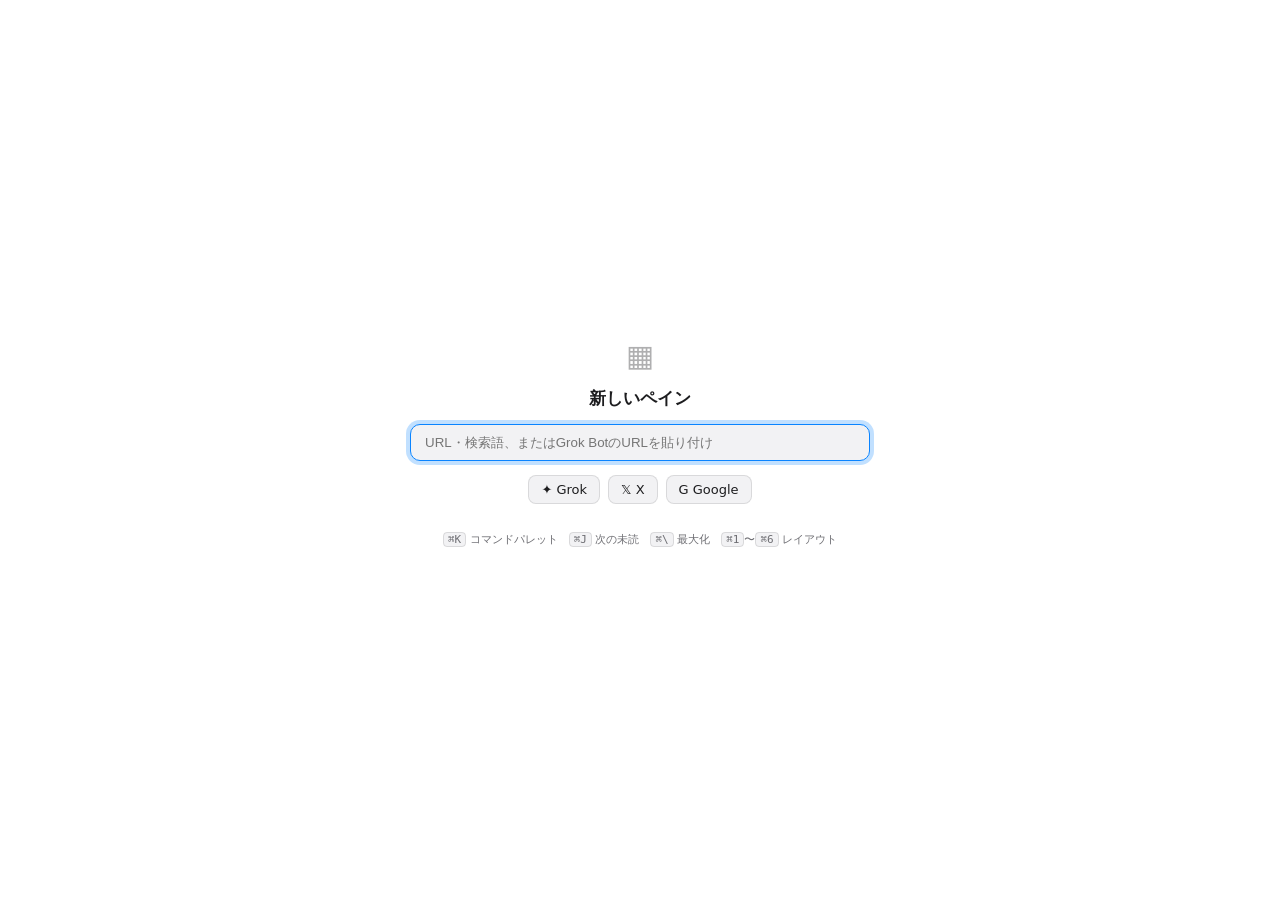
<file: src/newtab.html>
<!DOCTYPE html><html lang="ja"><head><meta charset="utf-8"><title>新しいペイン</title>
<meta http-equiv="Content-Security-Policy" content="default-src 'self'; style-src 'self' 'unsafe-inline'; script-src 'self'">
<link rel="stylesheet" href="newtab.css"></head><body>
<main>
  <div class="logo">▦</div>
  <h1>新しいペイン</h1>
  <form id="f"><input id="u" autofocus spellcheck="false" autocomplete="off" placeholder="URL・検索語、またはGrok BotのURLを貼り付け"></form>
  <div class="quick">
    <a href="https://grok.com/">✦ Grok</a>
    <a href="https://x.com/">𝕏 X</a>
    <a href="https://www.google.com/">G Google</a>
  </div>
  <p class="hint"><kbd>⌘K</kbd> コマンドパレット　<kbd>⌘J</kbd> 次の未読　<kbd>⌘\</kbd> 最大化　<kbd>⌘1</kbd>〜<kbd>⌘6</kbd> レイアウト</p>
</main>
<script src="newtab.js"></script></body></html>
</file>
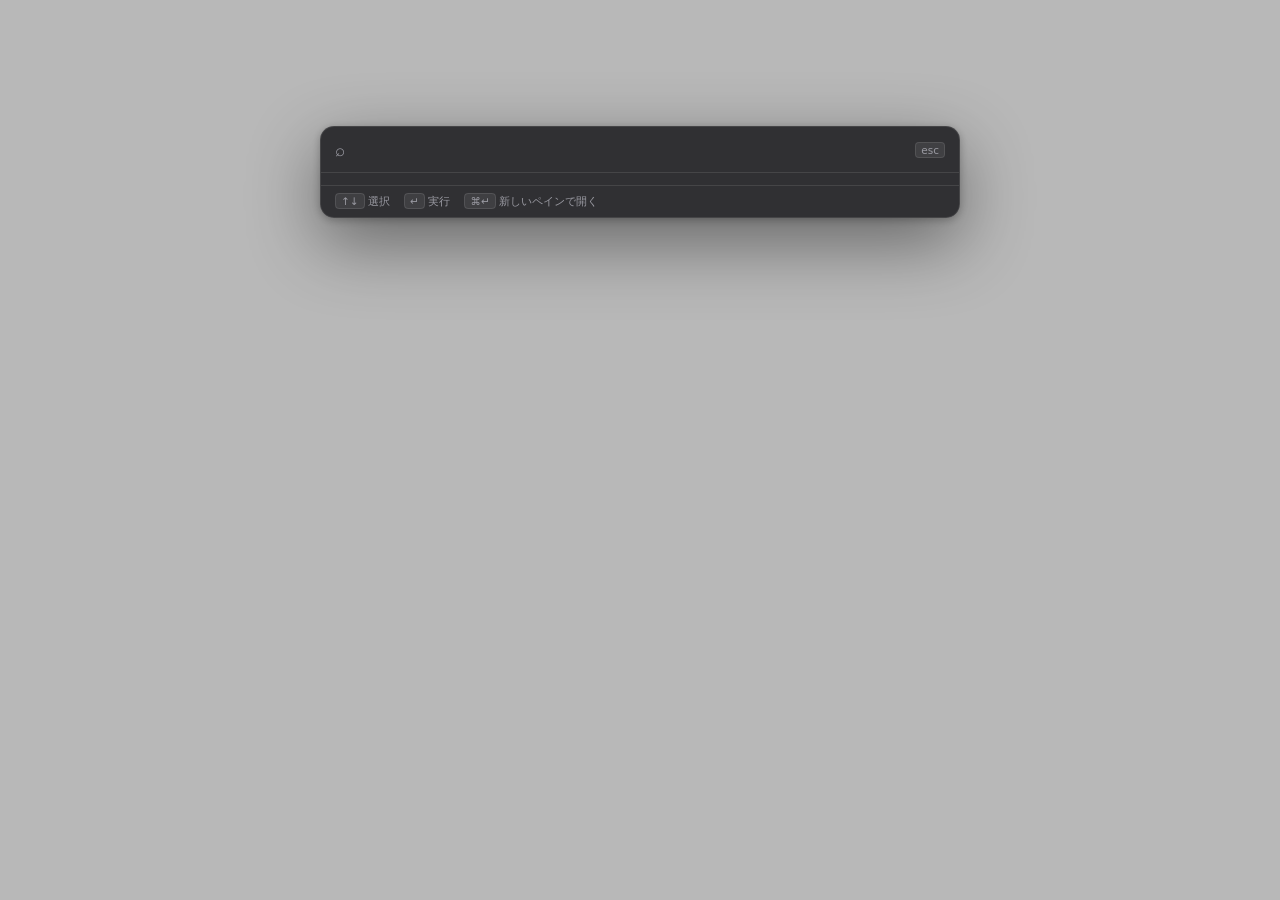
<file: src/overlay.html>
<!DOCTYPE html><html lang="ja"><head><meta charset="utf-8">
<meta http-equiv="Content-Security-Policy" content="default-src 'self'; style-src 'self' 'unsafe-inline'; img-src 'self' https: data:">
<link rel="stylesheet" href="overlay.css"></head><body>
<div id="scrim"></div>
<div id="apshadow"></div>
<div id="upop" role="tooltip"></div>
<div id="box" role="dialog" aria-modal="true">
  <div id="update-panel"></div>
  <div id="approve-settings-panel"></div>
  <div id="inwrap"><span id="icon">⌕</span><input id="q" spellcheck="false" autocomplete="off"><kbd>esc</kbd></div>
  <div id="list" role="listbox"></div>
  <div id="foot"><span><kbd>↑↓</kbd> 選択</span><span><kbd>↵</kbd> 実行</span><span><kbd>⌘↵</kbd> 新しいペインで開く</span></div>
</div>
<div id="ins" role="dialog" aria-modal="true" aria-label="Botへの指示">
  <div class="ins-box">
    <div class="ins-head"><code id="ins-tid"></code><span id="ins-bot"></span><span id="ins-task"></span></div>
    <div id="ins-ask" hidden></div>
    <div id="ins-list" hidden></div>
    <div id="ins-choices" hidden></div>
    <div class="ins-in"><span class="ins-icon">✦</span><textarea id="ins-text" rows="1" spellcheck="false" placeholder="Botへの指示"></textarea><button id="ins-send" type="button">送信</button></div>
    <div class="ins-foot"><span id="ins-note"></span><button id="ins-settings" type="button">設定を開く</button><span class="sp"></span><span id="ins-count"></span><span><kbd>↵</kbd> 送信</span><span><kbd>⇧↵</kbd> 改行</span><span><kbd>esc</kbd> 閉じる</span></div>
  </div>
</div>
<script src="approve-setting.js"></script><script src="sidebar-rules.js"></script><script src="instruct-rules.js"></script><script src="overlay.js"></script></body></html>
</file>
<file: src/newtab.css>
:root{color-scheme:light dark;--bg:#1c1c1e;--text:#ececf0;--dim:#8e8e93;--field:#2c2c2e;--line:rgba(255,255,255,.1);--accent:#0a84ff}
@media (prefers-color-scheme:light){:root{--bg:#fff;--text:#1d1d1f;--dim:#6e6e73;--field:#f2f2f4;--line:rgba(0,0,0,.1)}}
html,body{margin:0;height:100%;overflow:hidden;background:var(--bg);color:var(--text);font:13px -apple-system,BlinkMacSystemFont,"Hiragino Sans","Noto Sans JP",system-ui,sans-serif}
main{height:100%;box-sizing:border-box;display:flex;flex-direction:column;align-items:center;justify-content:center;gap:14px;padding:16px;text-align:center}
.logo{font-size:30px;opacity:.35}
h1{margin:0;font-size:17px;font-weight:600}
form{width:min(460px,92%)}
input{width:100%;box-sizing:border-box;padding:10px 14px;border-radius:10px;border:1px solid var(--line);background:var(--field);color:var(--text);font:14px inherit;outline:none;transition:box-shadow .15s,border-color .15s}
input:focus{border-color:var(--accent);box-shadow:0 0 0 4px color-mix(in srgb,var(--accent) 25%,transparent)}
.quick{display:flex;gap:8px;flex-wrap:wrap;justify-content:center}
.quick a{color:var(--text);text-decoration:none;padding:6px 12px;border-radius:8px;background:var(--field);border:1px solid var(--line);transition:transform .12s}
.quick a:hover{transform:translateY(-1px)}
.hint{color:var(--dim);font-size:11px;line-height:2}
kbd{font:10.5px inherit;border:1px solid var(--line);border-radius:4px;padding:0 4px;background:var(--field)}
</file>
<file: src/overlay.css>
:root{--font:-apple-system,BlinkMacSystemFont,"SF Pro Text","Hiragino Sans","Noto Sans JP",system-ui,sans-serif;
  --panel:rgba(36,36,40,.92);--text:#ececf0;--dim:#9a9aa2;--line:rgba(255,255,255,.1);--sel:rgba(10,132,255,.9);--ctl:rgba(255,255,255,.08);--ctl-hi:rgba(255,255,255,.13);--glow:#ff9f0a}
body.light{--panel:rgba(250,250,252,.94);--text:#1d1d1f;--dim:#6e6e73;--line:rgba(0,0,0,.1);--ctl:rgba(0,0,0,.05);--ctl-hi:rgba(0,0,0,.09)}
*{box-sizing:border-box}
html,body{margin:0;height:100%;background:transparent;font:13px var(--font);color:var(--text);-webkit-font-smoothing:antialiased;overflow:hidden}
#scrim{position:fixed;inset:0;background:rgba(0,0,0,.28);animation:fade .12s ease-out}
#box{position:absolute;left:50%;top:14%;width:min(640px,90vw);transform:translateX(-50%);background:var(--panel);backdrop-filter:blur(30px) saturate(180%);
  border:1px solid var(--line);border-radius:14px;box-shadow:0 24px 70px rgba(0,0,0,.45),0 2px 8px rgba(0,0,0,.25);overflow:hidden;animation:pop .14s cubic-bezier(.2,.9,.3,1.2)}
@keyframes pop{from{opacity:0;transform:translateX(-50%) scale(.97) translateY(-6px)}}
@keyframes fade{from{opacity:0}}
#inwrap{display:flex;align-items:center;gap:8px;padding:12px 14px;border-bottom:1px solid var(--line)}
#icon{color:var(--dim);font-size:17px}
#q{flex:1;border:0;outline:0;background:transparent;color:var(--text);font:16px var(--font)}
#q::placeholder{color:var(--dim)}
kbd{font:10.5px var(--font);color:var(--dim);background:var(--ctl);border:1px solid var(--line);border-radius:4px;padding:1px 5px}
#list{max-height:min(420px,60vh);overflow-y:auto;padding:6px}
.sec{font-size:10.5px;font-weight:600;letter-spacing:.04em;color:var(--dim);padding:8px 10px 4px}
.it{display:flex;align-items:center;gap:10px;padding:7px 10px;border-radius:8px;cursor:default}
.it .ic{width:18px;height:18px;display:grid;place-items:center;flex:none;color:var(--dim)}
.it .ic img{width:16px;height:16px;border-radius:3px}
.it .ic .dot{width:9px;height:9px;border-radius:50%}
.it .lb{flex:1;min-width:0;overflow:hidden;white-space:nowrap;text-overflow:ellipsis}
.it .lb small{color:var(--dim);margin-left:8px}
.it .rt{color:var(--dim);font-size:11px;display:flex;gap:6px;align-items:center;flex:none}
.it .bd{background:#ff453a;color:#fff;border-radius:9px;padding:0 6px;font-weight:700;font-size:10.5px}
.it.sel{background:var(--sel);color:#fff}
.it.sel .rt,.it.sel small,.it.sel .ic{color:rgba(255,255,255,.85)}
.it.sel kbd{color:#fff;background:rgba(255,255,255,.2);border-color:transparent}
.empty{padding:18px;color:var(--dim);text-align:center}
#foot{display:flex;gap:14px;padding:8px 14px;border-top:1px solid var(--line);color:var(--dim);font-size:11px}
body.prompt #foot{display:none}

/* 診断: rows wrap (version / settings / counts are longer than a palette item) */
body.diag .it .lb{white-space:normal}
body.diag .it .lb small{display:block;margin-left:0}

/* 対応キュー (#01): the name on one line, the reason / last check under it (long names end with …; the full text is the row's tooltip) */
body.queue .it .lb small{display:block;margin-left:0;overflow:hidden;text-overflow:ellipsis}

#bc-text,#bc-foot{display:none}
body.bc #q{display:none} body.bc #foot{display:none}
body.bc #bc-text{display:block;width:calc(100% - 28px);margin:10px 14px 4px;min-height:110px;max-height:40vh;resize:vertical;border:1px solid var(--line);border-radius:8px;background:var(--ctl);color:var(--text);font:14px var(--font);padding:8px 10px;outline:none}
body.bc #bc-text:focus{border-color:var(--sel)}
body.bc #bc-foot{display:flex;align-items:center;gap:8px;padding:8px 14px;border-top:1px solid var(--line);font-size:12px;color:var(--dim)}
#bc-foot .sp{flex:1}
#bc-foot button{border:1px solid var(--line);background:var(--ctl);color:var(--text);border-radius:6px;padding:3px 10px;font:12px var(--font)}
#bc-foot #bc-go{background:var(--sel);color:#fff;border-color:transparent}
#bc-foot button:disabled{opacity:.4}
.bci input{margin:0 4px 0 2px}
/* 一斉送信 (#12): preview / progress rows - the state on the right, the reason under the name; the text is read-only meanwhile */
body.bc.bcv #bc-text{opacity:.75}
.bcr .lb{white-space:normal}
.bcr .lb small.why{display:block;margin-left:0}
.bst{font-weight:600;font-size:11px;padding:1px 7px;border-radius:9px;background:var(--ctl);color:var(--text)}
.bst.s-ready,.bst.s-ok{background:rgba(48,209,88,.18);color:#30d158}
.bst.s-wake,.bst.s-wait,.bst.s-prep{background:rgba(100,210,255,.16);color:#64d2ff}
.bst.s-sent{background:rgba(10,132,255,.2);color:#0a84ff}
.bst.s-unsure{background:rgba(255,159,10,.2);color:#ff9f0a}
.bst.s-skip{color:var(--dim)}
.bcdry{color:#ff9f0a}

#upop{display:none;position:fixed;left:0;top:0;width:100%;background:var(--panel);backdrop-filter:blur(30px) saturate(180%);border:1px solid var(--line);border-radius:12px;box-shadow:0 12px 40px rgba(0,0,0,.4);padding:12px 14px;font-size:12.5px;line-height:1.5}
body.upop #scrim,body.upop #box{display:none}
body.upop #upop{display:block}
#upop h4{margin:0 0 6px;font-size:12px;color:var(--dim);font-weight:600}
#upop .row{display:flex;justify-content:space-between;gap:10px;margin:2px 0}
#upop .row b{font-variant-numeric:tabular-nums}
#upop .big{font-size:15px;font-weight:700}
#upop .sm{font-size:10.5px;color:var(--dim);margin:1px 0 6px}
#upop hr{border:0;border-top:1px solid var(--line);margin:8px 0}
#upop input{width:46px;background:var(--ctl);border:1px solid var(--line);border-radius:5px;color:var(--text);padding:1px 4px;font:12px var(--font);text-align:right}
#upop .g{color:#30d158}
#upop .ulink{display:inline-block;margin:2px 0 4px;padding:0;border:0;background:none;color:var(--accent,#0a84ff);font:inherit;font-size:11.5px;cursor:pointer;text-decoration:underline}

/* Botへの指示: the Spotlight-like box. main shows this page on the box's rect only (no dim; the margin around the box = outside: a click closes) */
#ins{display:none}
body.instruct #scrim,body.instruct #box,body.instruct #apshadow{display:none}
body.instruct #ins{display:flex;position:fixed;inset:0;align-items:center;justify-content:center;padding:12px 20px}
body.upop #ins{display:none}
.ins-box{width:100%;max-height:100%;display:flex;flex-direction:column;background:var(--panel);backdrop-filter:blur(30px) saturate(180%);border:1px solid var(--line);border-radius:16px;
  box-shadow:0 18px 50px rgba(0,0,0,.45),0 2px 8px rgba(0,0,0,.25);overflow:hidden;animation:inspop .14s cubic-bezier(.2,.9,.3,1.2)}
.ins-box>*{flex:none}
@keyframes inspop{from{opacity:0;transform:scale(.97) translateY(-4px)}}
.ins-head{display:flex;align-items:center;gap:8px;min-width:0;padding:11px 16px 0;font-size:12px;white-space:nowrap;overflow:hidden}
#ins-tid[hidden]{display:none}
#ins-tid{flex:none;max-width:40%;overflow:hidden;text-overflow:ellipsis;font:11.5px ui-monospace,SFMono-Regular,Menlo,monospace;color:var(--text);background:var(--ctl);border:1px solid var(--line);border-radius:5px;padding:1px 6px}
#ins-bot{flex:none;max-width:30%;overflow:hidden;text-overflow:ellipsis;background:rgba(10,132,255,.16);color:#0a84ff;border-radius:9px;padding:1px 8px;font-weight:600;font-size:11px}
#ins-bot[hidden]{display:none}
#ins-task{flex:1;min-width:0;overflow:hidden;text-overflow:ellipsis;color:var(--dim)}
.ins-in{display:flex;align-items:flex-start;gap:10px;padding:10px 12px 10px 16px}
.ins-icon{flex:none;color:var(--dim);font-size:19px;line-height:30px}
#ins-text{flex:1;min-width:0;height:30px;max-height:180px;resize:none;overflow-y:auto;border:0;outline:0;background:transparent;color:var(--text);font:19px/1.45 var(--font);padding:2px 0}
#ins-text::placeholder{color:var(--dim)}
#ins-send{flex:none;align-self:flex-end;margin-bottom:1px;border:0;border-radius:8px;background:var(--sel);color:#fff;font:600 13px var(--font);padding:6px 14px}
#ins-send:disabled{opacity:.4}
.ins-foot{display:flex;flex-wrap:wrap;justify-content:flex-end;align-items:center;gap:4px 10px;min-height:30px;padding:6px 16px 8px;border-top:1px solid var(--line);color:var(--dim);font-size:11px;white-space:nowrap}
.ins-foot .sp{flex:1}
#ins-note{min-width:0;overflow:hidden;text-overflow:ellipsis}
#ins-note.k-err{color:#ff6b6b}
#ins-note.k-warn{color:#ff9f0a}
#ins-settings{flex:none;border:1px solid var(--line);background:var(--ctl);color:var(--text);border-radius:6px;padding:2px 9px;font:11.5px var(--font)}
#ins-settings[hidden]{display:none}
#ins-count{font-variant-numeric:tabular-nums}
/* Botへの指示（webhook） in the 進捗サイドバー settings: what is set is told by its host only; the fields are always empty */
.hook-sec{margin-top:22px;padding-top:18px;border-top:1px solid var(--line)}
.hook-sec h3{margin:0 0 8px;font-size:14px;font-weight:650}
#hook-status{font-size:12.5px;margin:0 0 4px}
#hook-status b{font-weight:650}
#hook-error{min-height:1.4em;color:#ff6b6b;font-size:12px;line-height:1.4}
#hook-error.ok{color:#30d158}

/* 承認Bot popup: the page view sits on top of this dim backdrop; this only draws the dim + the drop shadow behind it */
#apshadow{display:none;position:fixed;border-radius:14px;box-shadow:0 28px 80px rgba(0,0,0,.55),0 4px 14px rgba(0,0,0,.35);background:#000}
body.approve #apshadow{display:block}
body.approve #box,body.approve #upop{display:none}
body.approve #scrim{background:rgba(0,0,0,.42)}

/* アップデート: a compact settings panel in the same surface as the other overlays. */
#update-panel{display:none}
#approve-settings-panel{display:none}
body.approve-settings #inwrap,body.approve-settings #list,body.approve-settings #foot,
body.approve-inline #inwrap,body.approve-inline #list,body.approve-inline #foot{display:none}
body.approve-settings #box{width:min(570px,90vw);max-height:80vh;overflow:auto}
body.approve-settings #approve-settings-panel{display:block;padding:26px 28px 24px}
body.approve-inline #scrim{background:rgba(0,0,0,.03);animation:none}
body.approve-inline #box{width:min(340px,calc(100vw - 16px));max-height:calc(100vh - 16px);overflow:auto;transform:none;animation:none}
body.approve-inline #approve-settings-panel{display:block;padding:16px}
.approve-inline-title{margin:0 0 10px;font-size:14px;font-weight:650}
body.approve-inline .approve-field{margin:10px 0}
body.approve-inline .update-actions{margin-top:8px;align-items:center}
body.approve-inline .update-actions button{padding:7px 11px}
body.approve-inline .update-actions .approve-reset{margin-left:auto;padding:4px 0;border:0;background:none;color:var(--dim);font-size:11px}
.approve-picker-label{margin:12px 0 5px;color:var(--dim);font-size:11px;font-weight:600}
.approve-picker{max-height:min(160px,25vh);overflow-y:auto;padding:2px;border:1px solid var(--line);border-radius:8px}
.approve-pick{display:flex;align-items:center;gap:8px;width:100%;padding:5px 7px;border:0;border-radius:6px;background:transparent;color:var(--text);text-align:left;font:12px var(--font)}
.approve-pick:hover,.approve-pick:focus-visible{background:var(--ctl);outline:none}
.approve-pick.selected{background:color-mix(in srgb,#0a84ff 20%,transparent)}
.approve-avatar{position:relative;display:grid;place-items:center;width:22px;height:22px;flex:none;overflow:hidden;border-radius:50%;background:var(--ctl);color:var(--dim);font-size:11px;font-weight:700}
.approve-avatar img{position:absolute;inset:0;width:100%;height:100%;border-radius:50%;object-fit:cover}
.approve-pick-name{min-width:0;flex:1;overflow:hidden;white-space:nowrap;text-overflow:ellipsis}
.approve-check{width:14px;flex:none;color:#0a84ff;font-weight:700}
.approve-field{display:block;color:var(--text);font-weight:600;margin:14px 0}
.approve-field input{display:block;width:100%;margin-top:6px;padding:9px 10px;background:var(--ctl);border:1px solid var(--line);border-radius:8px;color:var(--text);font:13px var(--font);outline:none}
.approve-field input:focus{border-color:#0a84ff}
#approve-error{min-height:1.4em;color:#ff6b6b;font-size:12px;line-height:1.4}
body.update #inwrap,body.update #list,body.update #foot{display:none}
body.update #box{width:min(570px,90vw)}
body.update #update-panel{display:block;padding:26px 28px 24px}
.update-head{display:flex;align-items:center;gap:12px;margin-bottom:18px}
.update-icon{display:grid;place-items:center;width:38px;height:38px;border-radius:11px;background:rgba(10,132,255,.15);color:#0a84ff;font-size:22px}
.update-head h2{margin:0;font-size:18px;font-weight:650;letter-spacing:-.01em}
.update-copy{color:var(--dim);line-height:1.7;margin:0 0 19px;font-size:13px}
.update-card{background:var(--ctl);border:1px solid var(--line);border-radius:10px;padding:13px 15px;margin:12px 0;line-height:1.55;overflow-wrap:anywhere}
.update-card .caption{color:var(--dim);font-size:11px;margin-bottom:3px}
.update-card .detail{color:var(--dim);font-size:12px;margin-top:6px}
.update-toggle{display:flex;align-items:flex-start;gap:9px;margin:18px 0;color:var(--text);line-height:1.5}
.update-toggle input{margin:3px 0 0;accent-color:#0a84ff}
.update-actions{display:flex;gap:8px;flex-wrap:wrap;margin-top:19px}
.update-actions button{border:1px solid var(--line);background:var(--ctl);color:var(--text);border-radius:8px;padding:9px 14px;font:600 12.5px var(--font);cursor:pointer}
.update-actions button.primary{background:#0a84ff;border-color:#0a84ff;color:#fff}
.update-actions button:disabled{opacity:.5;cursor:default}
.update-actions button:focus-visible,.update-toggle input:focus-visible{outline:2px solid #64d2ff;outline-offset:2px}
.update-first-actions{flex-direction:column;align-items:stretch}
.update-first-actions button{text-align:center;padding:11px 14px}

/* 待ちの回答: the wait prompt (4 lines at most, then it scrolls), the choices (a click sends that one) - only the choices give way when the view is
   short (the list scrolls); the field + 送信 and the foot always stay whole. The field grows 3 lines at most here (a batch's too) */
#ins-ask{max-height:calc(10px + 4lh);overflow-y:auto;scrollbar-gutter:stable;padding:10px 6px 0 16px;color:var(--text);font-size:13.5px;line-height:1.55;white-space:pre-wrap;
  word-break:auto-phrase;overflow-wrap:anywhere;text-wrap:pretty}
#ins-ask[hidden],#ins-choices[hidden],#ins-list[hidden],.ins-in[hidden]{display:none}
#ins-choices{flex:0 1 auto;min-height:56px;overflow-y:auto;overscroll-behavior:contain;scrollbar-gutter:stable;display:flex;flex-direction:column;gap:6px;padding:10px 6px 4px 16px}
#ins-ask::-webkit-scrollbar,#ins-choices::-webkit-scrollbar,#ins-list::-webkit-scrollbar{width:10px}   /* more than fits: a thin thumb that stays visible (the gutter is always kept: 16px in either way) */
#ins-ask::-webkit-scrollbar-thumb,#ins-choices::-webkit-scrollbar-thumb,#ins-list::-webkit-scrollbar-thumb{background:color-mix(in srgb,var(--dim) 55%,transparent);background-clip:padding-box;border:3px solid transparent;border-radius:5px}
#ins-choices button{flex:none;appearance:none;border:1px solid var(--line);background:var(--ctl);color:var(--text);border-radius:10px;padding:8px 12px;font:600 13.5px/1.4 var(--font);text-align:left;cursor:pointer;
  word-break:auto-phrase;overflow-wrap:anywhere;text-wrap:pretty}
#ins-choices button:hover{background:var(--ctl-hi)}
#ins-choices button:disabled{opacity:.4;cursor:default}
body.instruct.answer #ins-text,body.instruct.batch #ins-text{max-height:calc(4px + 3lh)}
/* 一括: the selected rows - tid | title on a shared grid (every title starts at the same x), wrapped, never cut; a hairline between rows. Like the
   choices, only this list gives way when the view is short */
#ins-list{flex:0 1 auto;min-height:56px;overflow-y:auto;overscroll-behavior:contain;scrollbar-gutter:stable;display:grid;grid-template-columns:fit-content(40%) minmax(0,1fr);
  column-gap:12px;align-content:start;padding:6px 6px 2px 16px}
.ins-li{grid-column:1/-1;display:grid;grid-template-columns:subgrid;align-items:baseline;padding:6px 0;border-top:1px solid var(--line)}
.ins-li:first-child{border-top:0}
.ins-li code{font:11.5px/1.5 ui-monospace,SFMono-Regular,Menlo,monospace;color:var(--dim);overflow-wrap:anywhere}
.ins-li span{min-width:0;font-size:13px;line-height:1.5;color:var(--text);word-break:auto-phrase;overflow-wrap:anywhere;text-wrap:pretty}
body.instruct.answer #ins{align-items:center}
</file>
